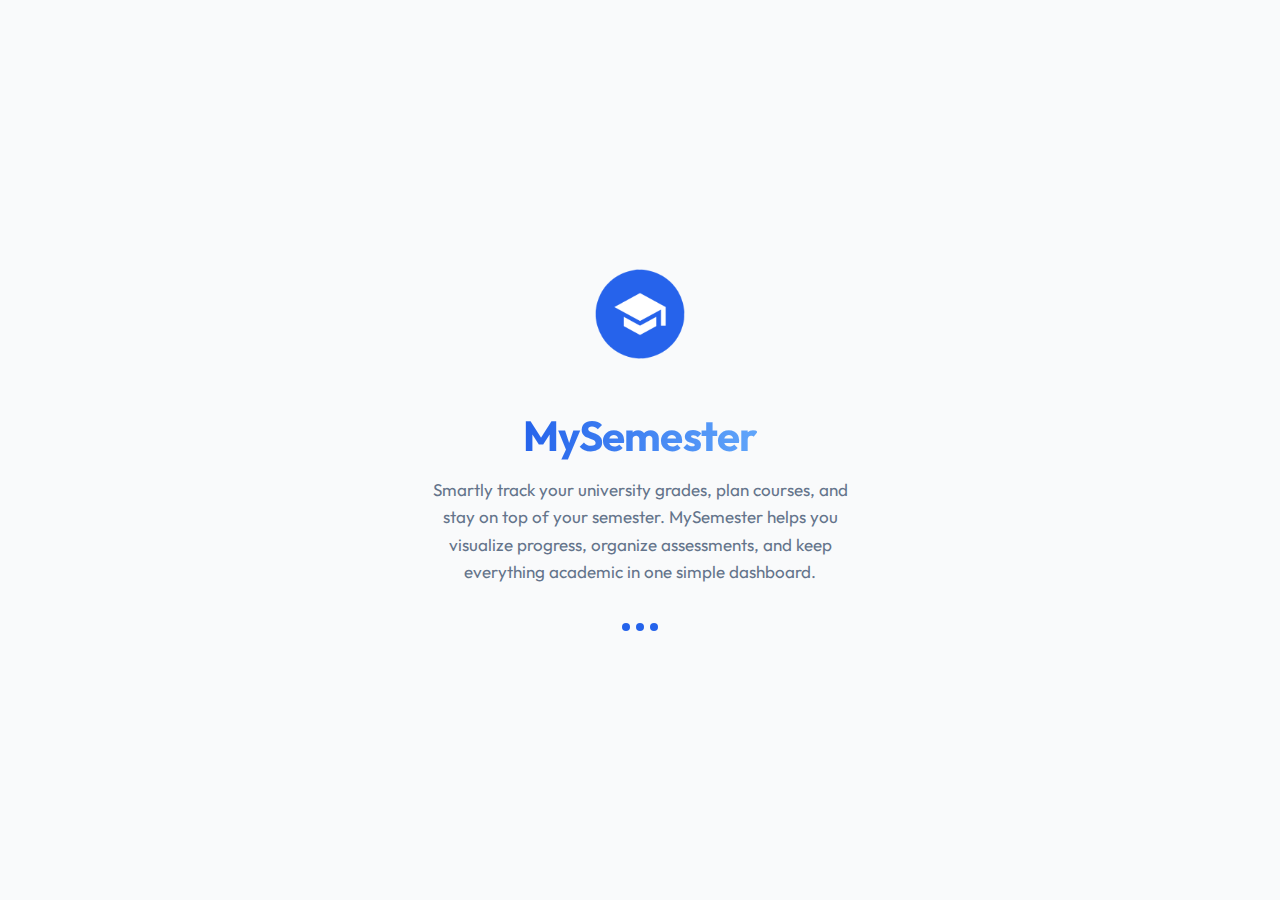
<file: index.html>
<!DOCTYPE html>
<html lang="en">
<head>
  <meta charset="utf-8" />
  <meta name="viewport" content="width=device-width, initial-scale=1" />
  <title>MySemester</title>
  <link href="https://fonts.googleapis.com/css2?family=Outfit:wght@400;500;600;700&display=swap" rel="stylesheet">
  <link rel="icon" type="image/png" href="/mysemesterlogo.png" />

  <meta name="title" content="MySemester" />
  <meta name="description" content="Smartly track your university grades, plan courses, and stay on top of your semester. MySemester helps you visualize progress, organize assessments, and keep everything academic in one simple dashboard." />

  <meta property="og:type" content="website" />
  <meta property="og:url" content="https://mysemester.org/" />
  <meta property="og:title" content="MySemester" />
  <meta property="og:description" content="Smartly track your university grades, plan courses, and stay on top of your semester. MySemester helps you visualize progress, organize assessments, and keep everything academic in one simple dashboard." />
  <meta property="og:image" content="https://mysemester.org/mysemesterlogo.png" />

  <meta name="twitter:card" content="summary_large_image" />
  <meta name="twitter:title" content="MySemester" />
  <meta name="twitter:description" content="Smartly track your university grades, plan courses, and stay on top of your semester. MySemester helps you visualize progress, organize assessments, and keep everything academic in one simple dashboard." />
  <meta name="twitter:image" content="https://mysemester.org/mysemesterlogo.png" />

  <link rel="stylesheet" href="index.css">
</head>

<body>
  <img src="/mysemesterlogo.png" alt="MySemester Logo">
  <h1>MySemester</h1>
  <p class="description">
    Smartly track your university grades, plan courses, and stay on top of your semester.
    MySemester helps you visualize progress, organize assessments, and keep everything academic in one simple dashboard.
  </p>

  <div class="loading">
    <div class="dot"></div>
    <div class="dot"></div>
    <div class="dot"></div>
  </div>

  <script src="index.js" defer></script>
</body>
</html>
</file>
<file: index.css>
:root {
      --blue: #2563eb;
      --light-blue: #60a5fa;
      --bg: #f9fafb;
      --text: #0f172a;
      --muted: #64748b;
      --ease: cubic-bezier(0.22, 1, 0.36, 1);
    }

    body {
      margin: 0;
      height: 100vh;
      display: flex;
      flex-direction: column;
      align-items: center;
      justify-content: center;
      background: var(--bg);
      color: var(--text);
      font-family: 'Outfit', sans-serif;
      text-align: center;
      padding: 0 24px;
      animation: fadeIn 0.6s var(--ease);
    }

    img {
      width: 90px;
      height: 90px;
      margin-bottom: 22px;
      animation: scaleIn 0.9s var(--ease);
    }

    h1 {
      font-size: 42px;
      font-weight: 700;
      background: linear-gradient(90deg, var(--blue), var(--light-blue));
      -webkit-background-clip: text;
      -webkit-text-fill-color: transparent;
      letter-spacing: -0.02em;
      margin-bottom: 14px;
      animation: fadeUp 1s var(--ease);
    }

    p.description {
      font-size: 17px;
      color: var(--muted);
      line-height: 1.6;
      max-width: 420px;
      margin: 0 auto 24px;
      animation: fadeUp 1.3s var(--ease);
    }

    .loading {
      margin-top: 14px;
      display: flex;
      justify-content: center;
      gap: 6px;
      animation: fadeUp 1.6s var(--ease);
    }

    .dot {
      width: 8px;
      height: 8px;
      background: var(--blue);
      border-radius: 50%;
      animation: pulse 1.2s infinite ease-in-out;
    }

    .dot:nth-child(2) { animation-delay: 0.2s; }
    .dot:nth-child(3) { animation-delay: 0.4s; }

    @keyframes fadeIn { from { opacity: 0; } to { opacity: 1; } }
    @keyframes scaleIn { from { transform: scale(0.9); opacity: 0; } to { transform: scale(1); opacity: 1; } }
    @keyframes fadeUp { from { opacity: 0; transform: translateY(12px); } to { opacity: 1; transform: translateY(0); } }
    @keyframes pulse {
      0%, 100% { transform: scale(0.8); opacity: 0.6; }
      50% { transform: scale(1.2); opacity: 1; }
    }

    @media (max-width: 600px) {
      img { width: 72px; height: 72px; margin-bottom: 16px; }
      h1 { font-size: 32px; }
      p.description { font-size: 15px; }
    }
</file>
